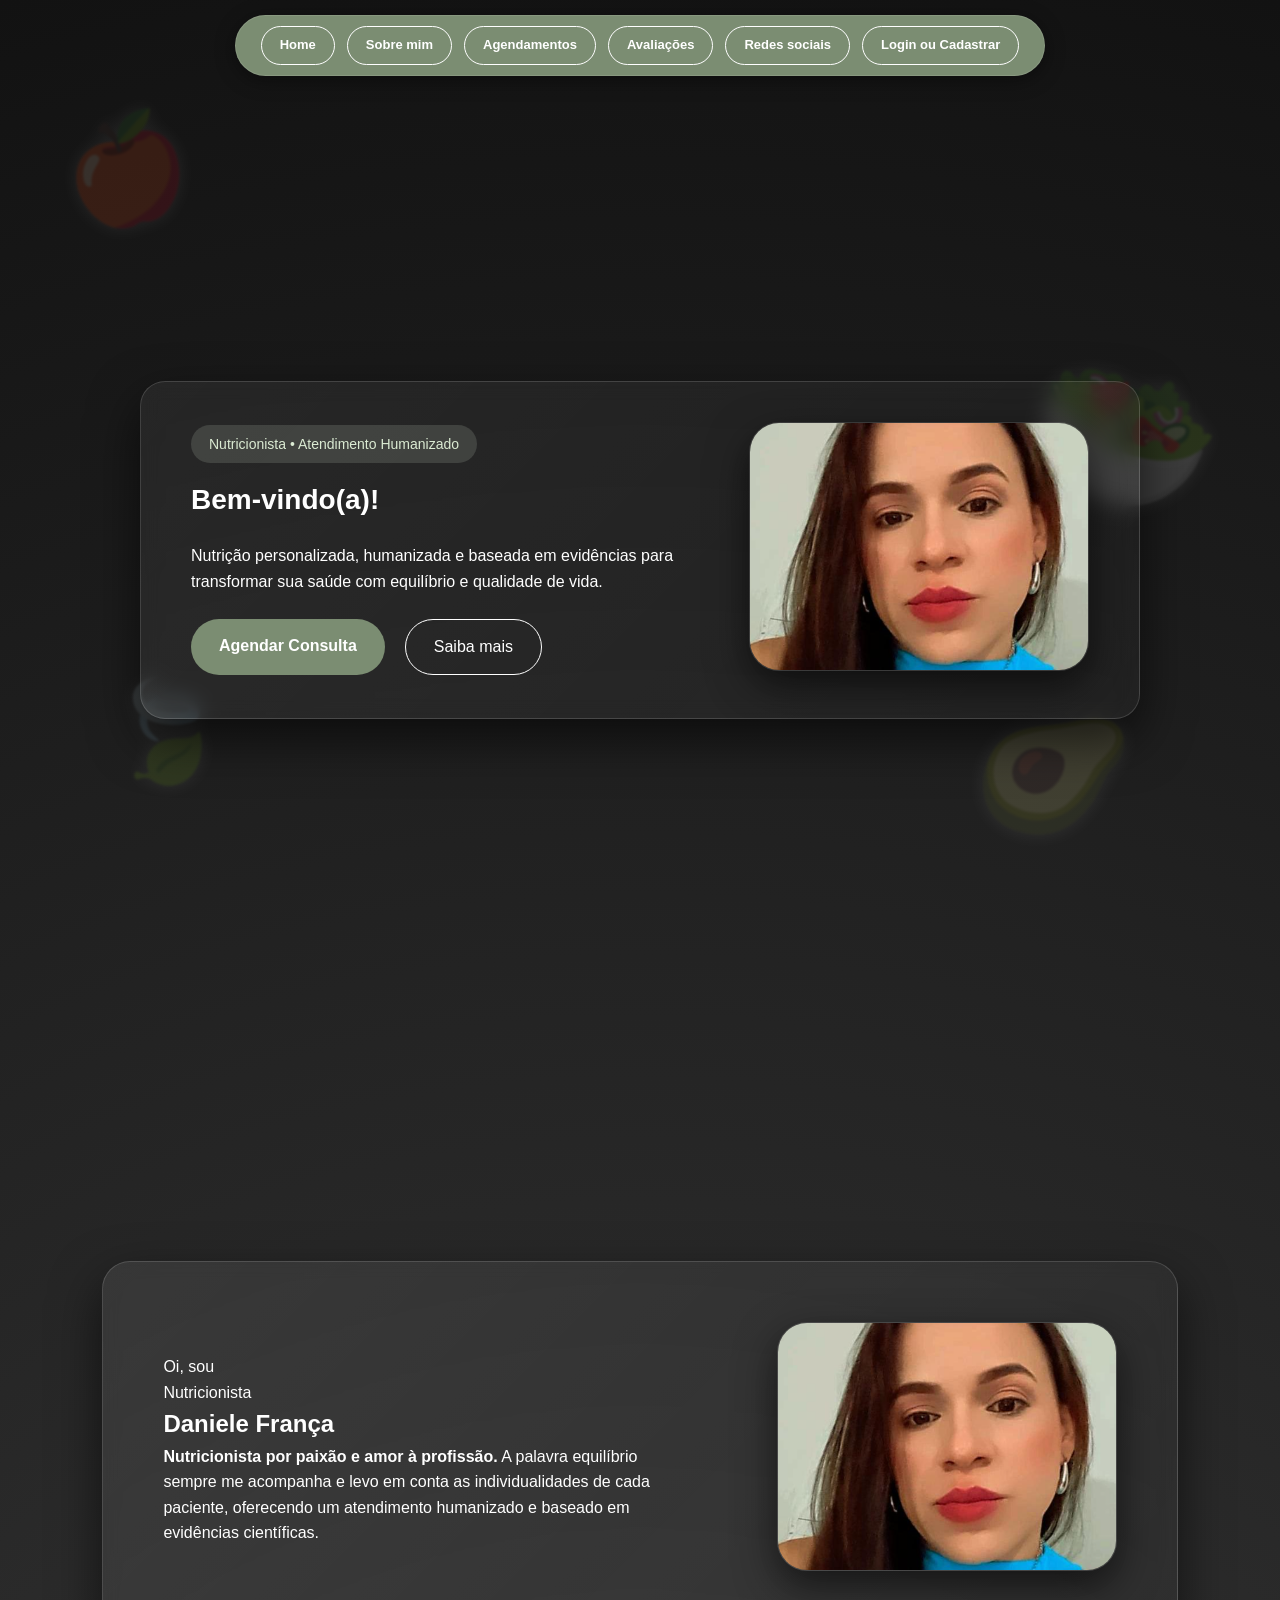
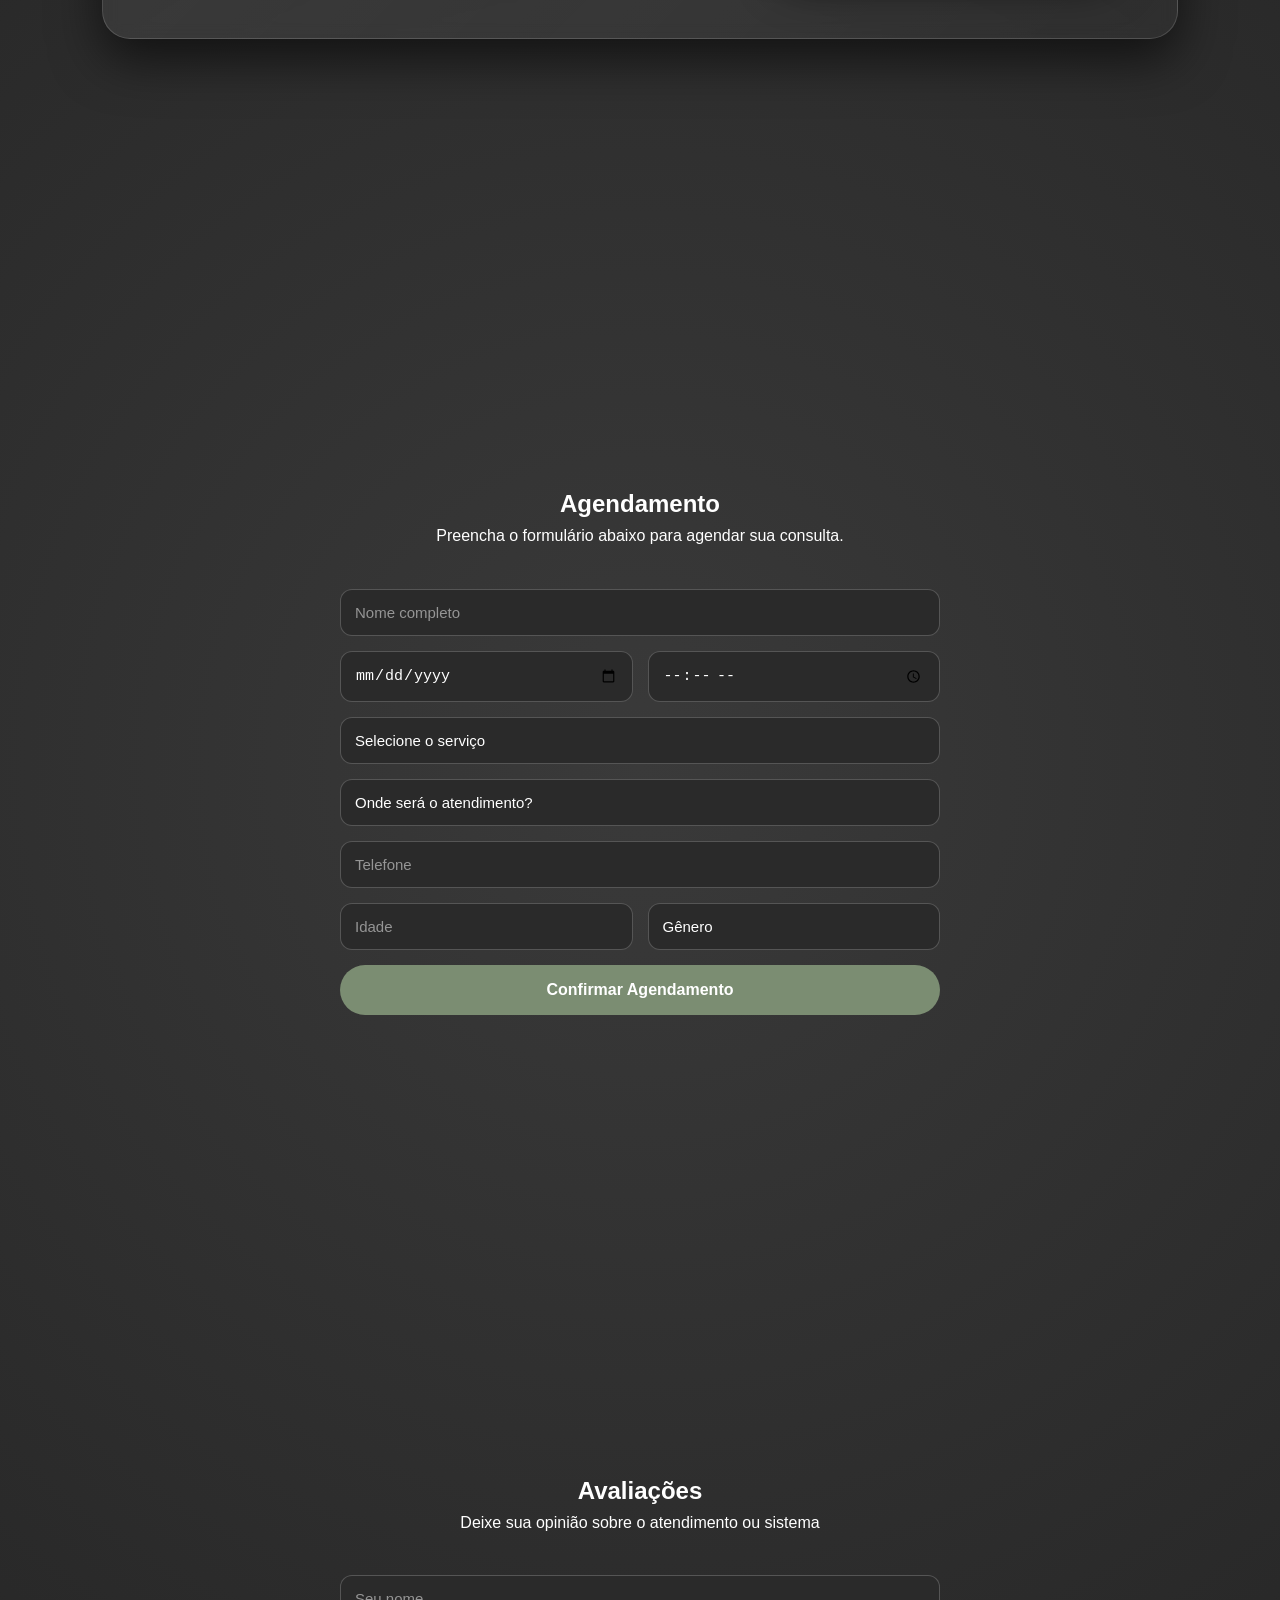
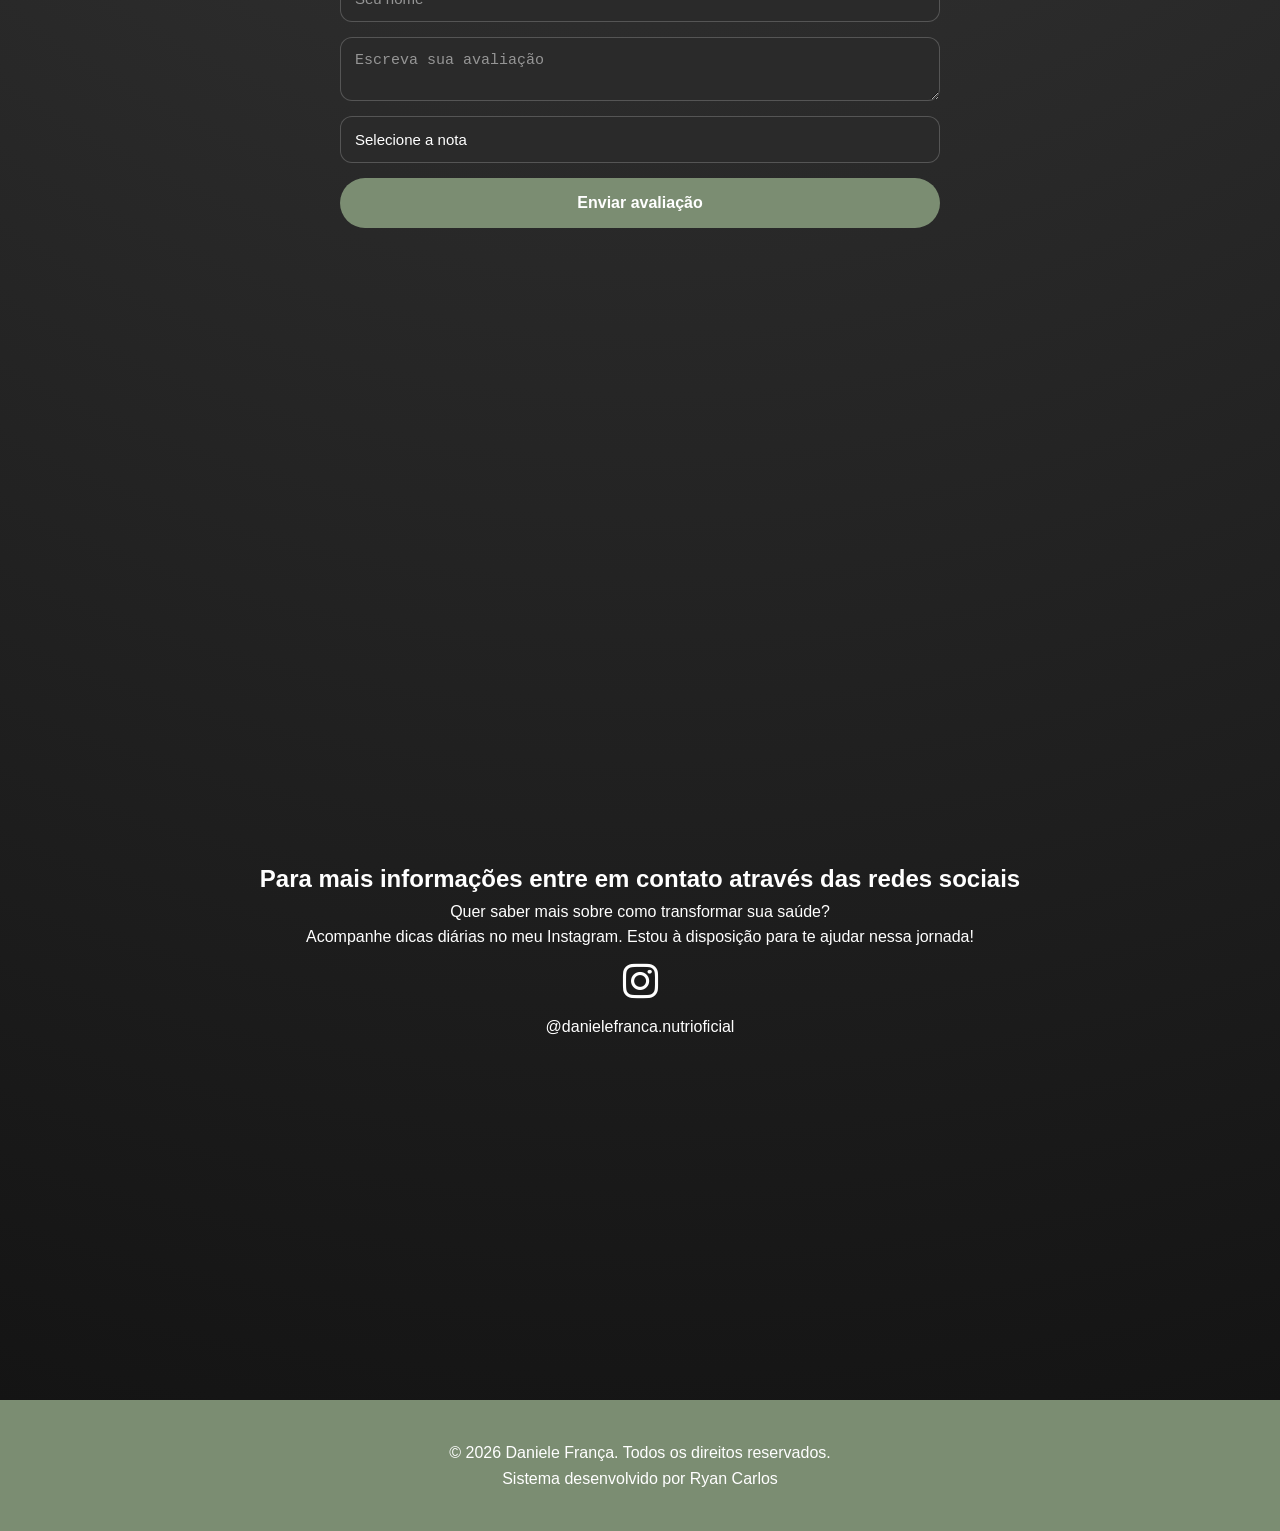
<file: nutri/index.html>
<!DOCTYPE html>
<html lang="pt-br">

<head>
    <meta charset="UTF-8">
    <title>Daniele França | Nutricionista</title>
    <meta name="viewport" content="width=device-width, initial-scale=1.0">
    <link rel="stylesheet" href="pagina/index_html.css">
    <link rel="icon" href="./fotos/images-removebg-preview copy.png">
    <link rel="stylesheet" href="https://cdnjs.cloudflare.com/ajax/libs/font-awesome/6.5.1/css/all.min.css">
</head>

<body>
    <div class="background-overlay">
        <span class="bg-icon icon-1">🍎</span>
        <span class="bg-icon icon-2">🥗</span>
        <span class="bg-icon icon-3">🍃</span>
        <span class="bg-icon icon-4">🥑</span>
    </div>

    <nav class="menu">
        <div class="menu-wrapper">
            <a href="#home" class="btn-home">Home</a>
            <a href="#sobre">Sobre mim </a>
            <a href="#agenda">Agendamentos</a>
            <a href="#avalia">Avaliações</a>
            <a href="#rede">Redes sociais</a>
            <a href="./acesso/login.php" class="btn-login">Login ou Cadastrar</a>
        </div>
    </nav>


    <section id="home" class="secao home-hero">
        <div class="conteudo">
            <div class="hero-container">
                <div class="hero-texto">
                    <span class="hero-badge">
                        Nutricionista • Atendimento Humanizado
                    </span>
                    <h2 class="hero-titulo">Bem-vindo(a)!</h2>
                    <p>
                        Nutrição personalizada, humanizada e baseada em evidências
                        para transformar sua saúde com equilíbrio e qualidade de vida.
                    </p>
                    <div class="hero-botoes">
                        <a href="#agenda" class="btn-hero">Agendar Consulta</a>
                        <a href="#sobre" class="btn-secundario">Saiba mais</a>
                    </div>
                </div>

                <div class="hero-imagem">
                    <div class="card-foto">
                        <img src="./fotos/Captura de tela 2026-01-06 183843.png" alt="Nutricionista Daniele França">
                    </div>
                </div>
            </div>
        </div>
    </section>

    <section id="sobre" class="secao">
        <div class="conteudo">
            <div class="sobre-card">
                <div class="sobre-container">
                    <div class="sobre-texto">
                        <p>Oi, sou</p>
                        <span class="cargo">Nutricionista</span>
                        <h2>Daniele França</h2>
                        <p>
                            <strong>Nutricionista por paixão e amor à profissão.</strong>
                            A palavra equilíbrio sempre me acompanha e levo em conta as
                            individualidades de cada paciente, oferecendo um atendimento
                            humanizado e baseado em evidências científicas.
                        </p>
                    </div>
                    <div class="sobre-imagem">
                        <div class="card-foto">
                            <img src="./fotos/Captura de tela 2026-01-06 183843.png"
                                alt="Nutricionista Daniele Oliveira">
                        </div>
                    </div>
                </div>
            </div>
        </div>
    </section>

    <section id="agenda" class="secao">
        <div class="conteudo centralizado">
            <h2>Agendamento</h2>
            <p>Preencha o formulário abaixo para agendar sua consulta.</p>

            <div class="form-container">
                <form class="form-estilizado" action="./agendamento/confirmar.php" method="POST">
                    <input type="text" name="nome" placeholder="Nome completo" required>

                    <div class="input-grupo">
                        <input type="date" name="data_agendamento" required>
                        <input type="time" name="horario" required>
                    </div>

                    <select name="nome_servico" required>
                        <option value="" disabled selected hidden>Selecione o serviço</option>
                        <option value="Emagrecimento">Emagrecimento</option>
                        <option value="Reeducação alimentar">Reeducação alimentar</option>
                        <option value="Tratamento nutricional">Tratamento nutricional</option>
                        <option value="Qualidade de vida">Qualidade de vida</option>
                    </select>
                    <select name="tipo_atendimento" required>
                     <option value="" disabled selected hidden>Onde será o atendimento?</option>
                      <option value="Online">Atendimento Online</option>
                        <option value="Clinica">Presencial</option>
                        <option value="Domiciliar">Domiciliar</option>
                    </select>
                    <input type="tel" name="telefone" placeholder="Telefone" required maxlength="11"
                        oninput="this.value = this.value.replace(/[^0-9]/g, '');">

                    <div class="input-grupo">
                        <input type="number" name="idade" placeholder="Idade" required min="0" max="120">

                        <select name="genero" required>
                            <option value="" disabled selected hidden>Gênero</option>
                            <option value="Feminino">Feminino</option>
                            <option value="Masculino">Masculino</option>
                            <option value="Outro">Outro</option>
                        </select>
                    </div>

                    <button type="submit">Confirmar Agendamento</button>
                </form>
            </div>
        </div>
    </section>

    <section id="avalia" class="secao">
        <div class="conteudo centralizado">
            <h2>Avaliações</h2>
            <p>Deixe sua opinião sobre o atendimento ou sistema</p>

            <div class="form-container">
                <form class="form-estilizado" action="agendamento/confirmar.php" method="POST">
                    <input type="text" name="nome" placeholder="Seu nome" required>
                    <textarea name="comentario" placeholder="Escreva sua avaliação" required></textarea>

                    <select name="nota" required>
                        <option value="" disabled selected hidden>Selecione a nota</option>
                        <option value="5">5</option>
                        <option value="4">4</option>
                        <option value="3">3</option>
                        <option value="2">2</option>
                        <option value="1">1</option>
                    </select>

                    <button type="submit">Enviar avaliação</button>
                </form>
            </div>
        </div>
    </section>

 <section id="rede" class="secao">
    <div class="conteudo centralizado">
        <h2>
            Para mais informações entre em contato através das redes sociais
        </h2>
        <p class="social-descricao">
            Quer saber mais sobre como transformar sua saúde? <br>
            Acompanhe dicas diárias no meu Instagram.
            Estou à disposição para te ajudar nessa jornada!
        </p>
        <div class="redes-container">
            <div class="social-wrapper">
                <a href="https://www.instagram.com/danielefranca.nutrioficial/?igsh=MTd6OTdkYjdrdG5mdw%3D%3D#"
                target="_blank"
                class="social-icon">
                    <i class="fab fa-instagram"></i>
                </a>
                <p>@danielefranca.nutrioficial</p>
            </div>
        </div>
    </div>
</section>

    <footer class="footer">
        <p>&copy; 2026 Daniele França. Todos os direitos reservados.</p>
        <p class="creditos">Sistema desenvolvido por Ryan Carlos</p>
    </footer>
</body>

</html>
</file>
<file: nutri/pagina/index_html.css>
/* ================= RESET ================= */
* {
    margin: 0;
    padding: 0;
    box-sizing: border-box;
}

@import url('https://fonts.googleapis.com/css2?family=Poppins:wght@300;400;600&display=swap');

html {
    scroll-behavior: smooth;
}

body {
    font-family: Arial, sans-serif;
    line-height: 1.6;
    background: radial-gradient(circle at center, #3a3a3a 0%, #121212 100%);
    color: #ffffff;
    min-height: 100vh;
    padding-top: 100px;
    position: relative;
    overflow-x: hidden;
    /* Evita scroll lateral por causa dos ícones no fundo */
}

/* ================= MARCAS D'ÁGUA (NUTRIÇÃO) ================= */
.background-overlay {
    position: fixed;
    top: 0;
    left: 0;
    width: 100%;
    height: 100%;
    z-index: -1;
    pointer-events: none;
    overflow: hidden;
}

.bg-icon {
    position: absolute;
    /* Aumentei a visibilidade significativamente */
    opacity: 0.15;
    /* Adicionei brilho para destacar no fundo escuro */
    filter: blur(1px) drop-shadow(0 0 10px rgba(255, 255, 255, 0.5));
    user-select: none;
    font-size: 100px;
    /* Aumentei o tamanho padrão */
    transition: all 0.5s ease;
}

/* Posições estratégicas para não ficarem escondidos atrás dos cards */
.icon-1 {
    top: 10%;
    left: 5%;
    transform: rotate(-15deg);
}

.icon-2 {
    top: 35%;
    right: 5%;
    transform: rotate(20deg);
    font-size: 150px;
}

.icon-3 {
    bottom: 10%;
    left: 8%;
    transform: rotate(-10deg);
}

.icon-4 {
    top: 75%;
    right: 12%;
    transform: rotate(15deg);
    font-size: 120px;
}

/* Ajuste no Body para garantir que o fundo não cubra os ícones */
body {
    background: radial-gradient(circle at center, #3a3a3a 0%, #121212 100%) !important;
    position: relative;
    z-index: 0;
}

/* ================= ANIMAÇÃO ================= */
.reveal {
    animation: fadeUp 0.8s ease both;
}

@keyframes fadeUp {
    from {
        opacity: 0;
        transform: translateY(40px);
    }

    to {
        opacity: 1;
        transform: translateY(0);
    }
}

/* ================= MENU (FIXO E CENTRALIZADO) ================= */
.menu {
    display: flex;
    justify-content: center;
    align-items: center;
    padding: 15px 20px;
    background: transparent;
    position: fixed;
    top: 0;
    left: 0;
    right: 0;
    z-index: 2000;
}

.menu-wrapper {
    display: flex;
    align-items: center;
    justify-content: center;
    gap: 12px;
    background: #7b8d72;
    padding: 10px 25px;
    border-radius: 50px;
    flex-wrap: wrap;
    box-shadow: 0 4px 20px rgba(0, 0, 0, 0.4);
    border: 1px solid rgba(255, 255, 255, 0.1);
}

.menu-wrapper a {
    color: white;
    text-decoration: none;
    font-size: 13px;
    font-weight: bold;
    padding: 8px 18px;
    border-radius: 30px;
    transition: 0.3s ease;
    border: 1px solid white;
    white-space: nowrap;
    display: inline-block;
}

.menu-wrapper a:hover {
    background: #dbebd3;
    color: #7b8d72;
    transform: translateY(-2px);
    border-color: #dbebd3;
}

/* ================= HERO PROFISSIONAL ================= */
.home-hero .hero-container {
    display: flex;
    align-items: center;
    justify-content: space-between;
    gap: 60px;
    max-width: 1000px;
    margin: auto;
    padding: 40px 50px;
    border-radius: 25px;
    background: linear-gradient(135deg,
            rgba(255, 255, 255, 0.06),
            rgba(255, 255, 255, 0.02));
    border: 1px solid rgba(255, 255, 255, 0.15);
    backdrop-filter: blur(10px);
    box-shadow: 0 20px 50px rgba(0, 0, 0, 0.6);
    transition: transform 0.4s ease, box-shadow 0.4s ease, border 0.4s ease;
}

.hero-texto {
    max-width: 520px;
}

.hero-badge {
    display: inline-block;
    background: rgba(219, 235, 211, 0.15);
    padding: 8px 18px;
    border-radius: 20px;
    margin-bottom: 15px;
    color: #dbebd3;
    font-size: 14px;
}

.hero-titulo {
    font-size: 28px;
    margin-bottom: 20px;
    color: white;
    font-weight: bold;
}

.hero-botoes {
    display: flex;
    gap: 20px;
    margin-top: 25px;
}

.btn-hero {
    background: #7b8d72;
    padding: 14px 28px;
    border-radius: 30px;
    text-decoration: none;
    color: white;
    font-weight: bold;
    transition: 0.3s;
}

.btn-hero:hover {
    background: #dbebd3;
    color: #7b8d72;
}

.btn-secundario {
    border: 1px solid white;
    padding: 14px 28px;
    border-radius: 30px;
    text-decoration: none;
    color: white;
    transition: 0.3s;
}

.btn-secundario:hover {
    background: white;
    color: #7b8d72;
}

/* IMAGEM HERO */
.hero-imagem img {
    width: 340px;
    border-radius: 30px;
    transition: 0.4s;
    box-shadow: 0 15px 40px rgba(0, 0, 0, 0.6);
    object-fit: cover;
    border: 1px solid rgba(255, 255, 255, 0.1);
}

/* ================= SOBRE ================= */
.sobre-container {
    display: flex;
    align-items: center;
    justify-content: space-between;
    gap: 60px;
}

.sobre-texto {
    max-width: 520px;
}

.card-foto img {
    width: 340px;
    border-radius: 30px;
    transition: 0.4s;
    box-shadow: 0 15px 40px rgba(0, 0, 0, 0.6);
    border: 1px solid rgba(255, 255, 255, 0.1);
}

.sobre-card {
    background: linear-gradient(135deg, rgba(255, 255, 255, 0.08), rgba(255, 255, 255, 0.02));
    border-radius: 28px;
    padding: 60px;
    box-shadow: 0 20px 50px rgba(0, 0, 0, 0.6);
    transition: transform 0.4s ease, box-shadow 0.4s ease, border 0.4s ease;
    border: 1px solid rgba(255, 255, 255, 0.15);
    backdrop-filter: blur(8px);
}

/* ================= SEÇÕES ================= */
.secao {
    min-height: 100vh;
    padding: 100px 8%;
    display: flex;
    align-items: center;
}

.conteudo {
    max-width: 1200px;
    margin: auto;
    width: 100%;
}

.centralizado {
    text-align: center;
}

/* ================= FORMULÁRIOS (VERSÃO CORRIGIDA) ================= */
.form-container {
    max-width: 600px;
    margin: 40px auto 0;
}

.form-estilizado {
    display: flex;
    flex-direction: column;
    gap: 15px;
}

.input-grupo {
    display: flex;
    gap: 15px;
}

/* Estilo para Inputs, Textarea e Select */
.form-estilizado input,
.form-estilizado textarea,
.form-estilizado select {
    padding: 14px;
    border-radius: 12px;
    border: 1px solid rgba(255, 255, 255, 0.2);
    /* Força o fundo escuro e o texto branco para evitar o erro do print */
    background-color: #2a2a2a !important;
    color: #ffffff !important;
    outline: none;
    font-size: 15px;
    width: 100%;
    appearance: none;
    /* Remove estilos padrão do sistema */
}

/* Garante que as opções de escolha (dentro do select) apareçam com fundo escuro */
.form-estilizado select option {
    background-color: #2a2a2a;
    color: #ffffff;
}

/* Estilo do placeholder (aquele texto que some quando você digita) */
.form-estilizado input::placeholder,
.form-estilizado textarea::placeholder {
    color: rgba(255, 255, 255, 0.5);
}

/* Botão do formulário */
.form-estilizado button {
    background: #7b8d72;
    color: white;
    padding: 16px;
    border: none;
    border-radius: 50px;
    font-size: 16px;
    font-weight: bold;
    cursor: pointer;
    transition: 0.3s;
}

.form-estilizado button:hover {
    background: #dbebd3;
    color: #7b8d72;
    transform: translateY(-3px);
}

/* ================= REDES ================= */
.social-icon {
    font-size: 40px;
    color: #ffffff;
    transition: 0.3s;
}

.social-icon:hover {
    color: #dbebd3;
    transform: scale(1.3) rotate(5deg);
}

/* ================= FOOTER ================= */
.footer {
    background: #7b8d72;
    text-align: center;
    padding: 40px;
}

/* ================= RESPONSIVO ================= */
@media (max-width: 900px) {
    .menu-wrapper {
        width: 95%;
        padding: 12px;
        gap: 8px;
    }

    .home-hero .hero-container,
    .sobre-container {
        flex-direction: column;
        text-align: center;
        padding: 30px 20px;
    }

    .hero-imagem img,
    .card-foto img {
        width: 100%;
        max-width: 280px;
    }

    .input-grupo {
        flex-direction: column;
    }
}

/* ================= ANIMAÇÃO GLOBAL DOS CARDS ================= */
.hero-container:hover,
.sobre-card:hover {
    transform: translateY(-12px) scale(1.02);
    box-shadow: 0 35px 80px rgba(0, 0, 0, 0.8), 0 0 15px rgba(255, 255, 255, 0.1);
    border: 1px solid rgba(255, 255, 255, 0.3);
}

.hero-imagem img:hover,
.card-foto img:hover {
    transform: scale(1.05);
    box-shadow: 0 20px 50px rgba(0, 0, 0, 0.9);
}
</file>
